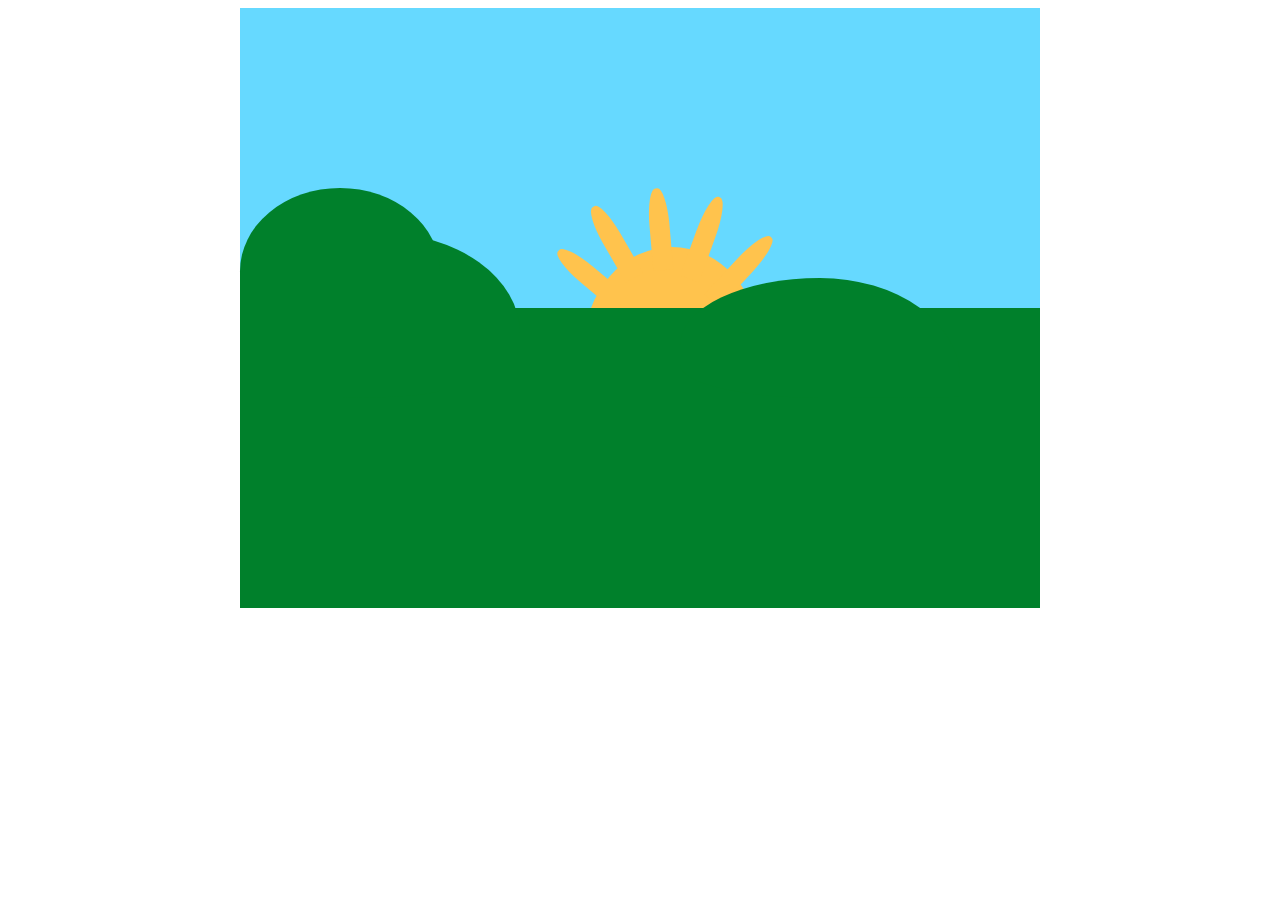
<file: 2D Sun-Horizon/index.html>
<!DOCTYPE html>
<html>
<head>
	<title></title>
	<link rel="stylesheet" type="text/css" href="main.css">
</head>
<body>
<div id="canvas">  
  <div id="sky">
    <div id="sunbox">
      
      <div id="sun">
        <div id="sunray1"></div>
        <div id="sunray2"></div>
        <div id="sunray3"></div>
        <div id="sunray4"></div>
        <div id="sunray5"></div>
      </div>
    </div>
  </div>
  <div id="ground">
    <div id="hill"></div>
    <div id="hill2"></div>
    <div id="hill3"></div>
  </div>
</div>
</body>
</html>
</file>
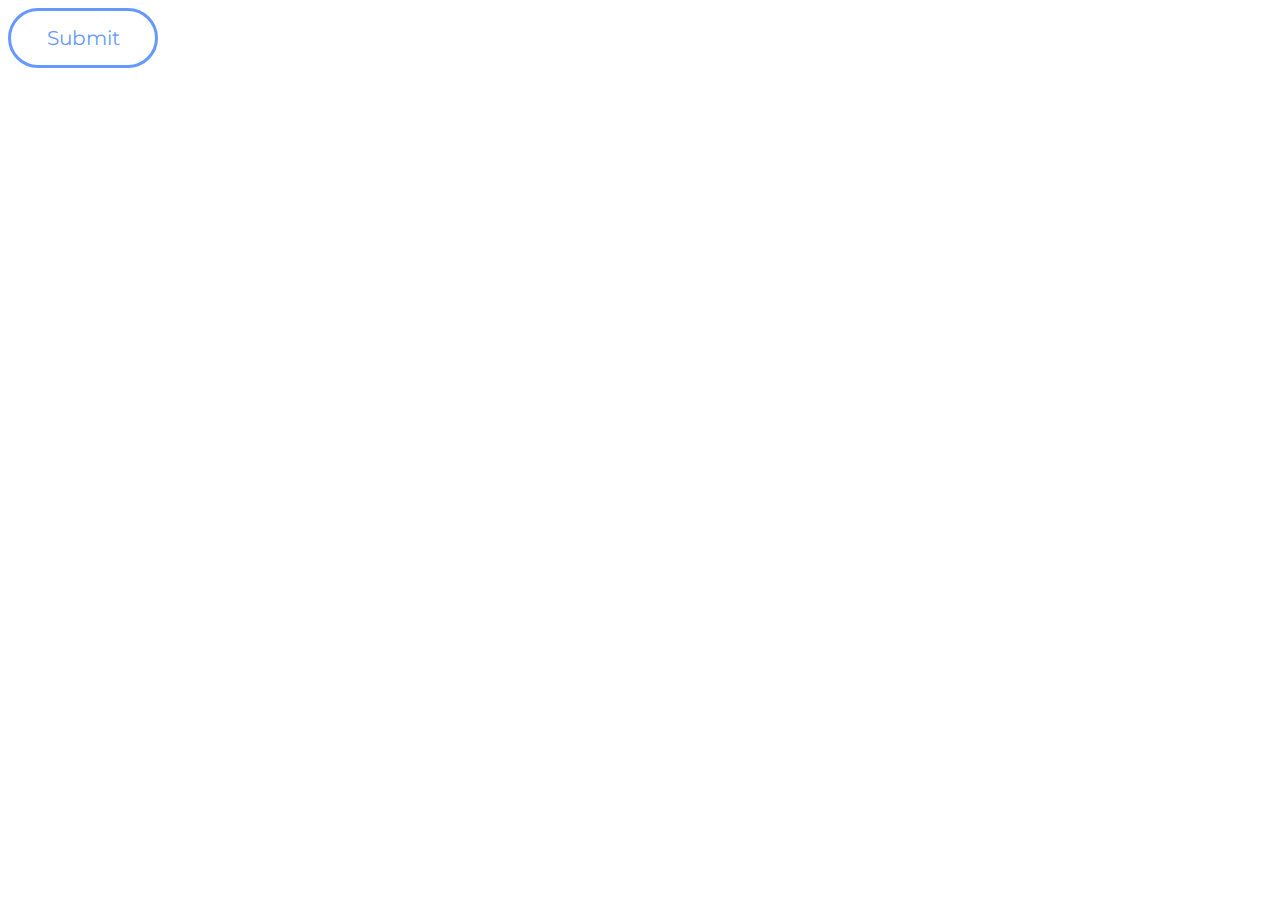
<file: Buttons/index.html>
<!DOCTYPE html>
<html>
<head>
	<title>Buttons</title>
	<link rel="stylesheet" type="text/css" href="main.css">
	<script type="text/javascript" src="main.js"></script>
</head>
<body>
	<section>
		<div class="button1">
			<button class="firstButtonDown" id="firstButton" onmousedown="button1MouseDown();" onmouseup="button1MouseUp();">Submit</button>
		</div>
	</section>
</body>
</html>
</file>
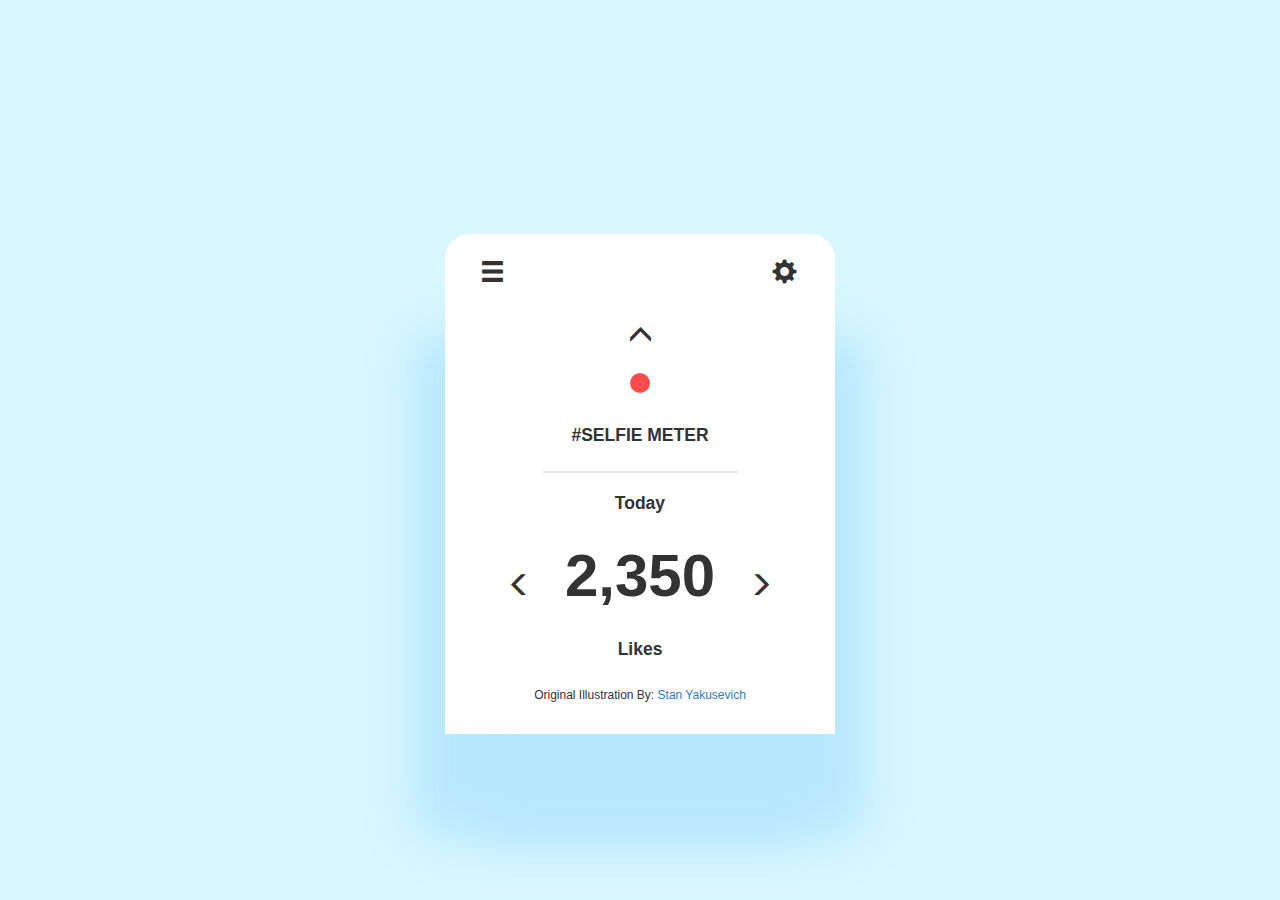
<file: Counter Mockup/index.html>
<!DOCTYPE html>
<html lang="en">
  <head>
    <meta charset="utf-8">
    <meta http-equiv="X-UA-Compatible" content="IE=edge">
    <meta name="viewport" content="width=device-width, initial-scale=1">
    <!-- The above 3 meta tags *must* come first in the head; any other head content must come *after* these tags -->
    <title>Bootstrap 101 Template</title>

    <!-- Bootstrap -->
    <link href="css/bootstrap.min.css" rel="stylesheet">
    <link rel="stylesheet" type="text/css" href="css/custom.css">

    <!-- HTML5 shim and Respond.js for IE8 support of HTML5 elements and media queries -->
    <!-- WARNING: Respond.js doesn't work if you view the page via file:// -->
    <!--[if lt IE 9]>
      <script src="https://oss.maxcdn.com/html5shiv/3.7.2/html5shiv.min.js"></script>
      <script src="https://oss.maxcdn.com/respond/1.4.2/respond.min.js"></script>
    <![endif]-->
  </head>
  <body>
  <div class="container">
  <div class="row">
    <div class="col-md-4 col-md-offset-4 col-sm-6 col-sm-offset-3" id="main">
      <div class="row">
        <div class="col-md-1 col-sm-1 col-xs-1" id="hamburger">
          <span class="glyphicon glyphicon-menu-hamburger"></span>
        </div>
        <div class="col-md-1 col-md-offset-8 col-sm-1 col-sm-offset-8 col-xs-1 col-xs-offset-9" id="cog">
          <span class="glyphicon glyphicon-cog"></span>
        </div>  
      </div>
      <div class="row">
        <div class="col-md-12" id="midscreen3">
        </div>
      </div>
      <div class="row">
        <div class="col-md-12" id="midscreen">
          <span class="glyphicon glyphicon-menu-up" id="up"></span>
        </div>
      </div>
      <div class="row">
        <div class="col-xs-12" id="midscreen">
          <div id="redBall"></div>
        </div>
      </div>
      <div class="row">
        <div class="col-xs-12" id="midscreen2">
          <div id="midText">#SELFIE METER</div>
        </div>
      </div>
      <div class="row">
        <div class="col-md-6 col-md-offset-3" id="middleLine"></div>
      </div>
        
      <div class="row">
        <div class="col-sm-4 col-sm-offset-4" id="dayText">Today</div>
      </div>
      
      <div class="row">
        
        <div class="col-sm-12 midNumber" id="number">
          <span class="glyphicon glyphicon-menu-left"></span>&nbsp&nbsp2,350&nbsp&nbsp<span class="glyphicon glyphicon-menu-right"></span>
        </div>
        
      </div>
      <div class="row">
        <div class="col-xs-12" id="dayText">Likes</div>
      </div>
      <div class="row">
        <div class="col-xs-12" id="credit"><h6>Original Illustration By: <a href="https://dribbble.com/shots/2473108--likecounter" target="_blank">Stan Yakusevich</a></div>
      </div>
    </div>
    </div>
  </div>


    <!-- jQuery (necessary for Bootstrap's JavaScript plugins) -->
    <script src="https://ajax.googleapis.com/ajax/libs/jquery/1.11.3/jquery.min.js"></script>
    <!-- Include all compiled plugins (below), or include individual files as needed -->
    <script src="js/bootstrap.min.js"></script>
  </body>
</html>
</file>
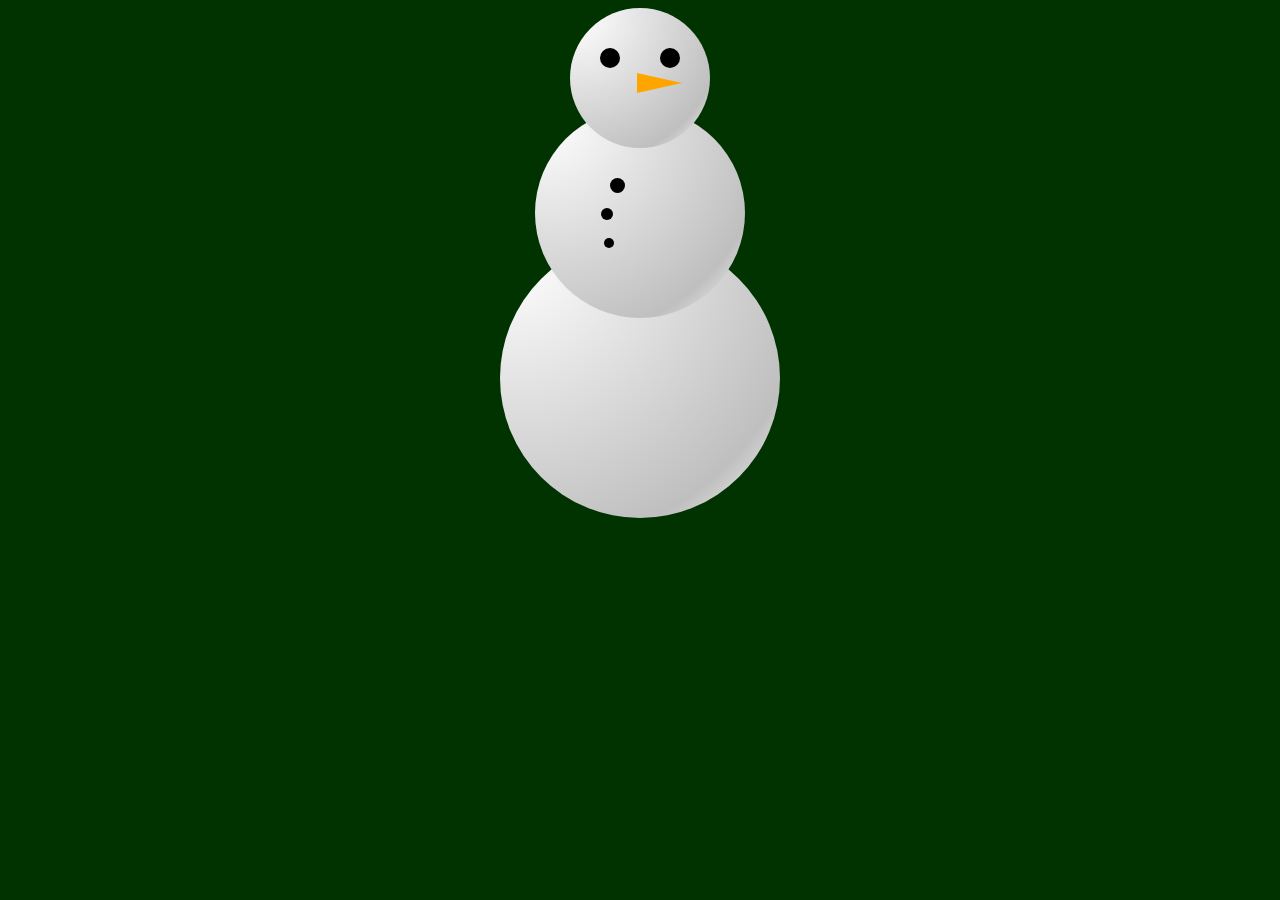
<file: CSS Snowman/index.html>
<!DOCTYPE html>
<head>
  <title>CSS Snowman</title>
  <link rel="stylesheet" type="text/css" href="main.css" />
</head>

<body>
  <div class="snowman">
    <div class="top">
      <div>
        <div class="left_eye"></div>
        <div class="right_eye"></div>
      </div>
      <div class="nose"></div>
    </div>
    <div class="middle">
      <div class="button1"></div>
      <div class="button2"></div>
      <div class="button3"></div>
    </div>
    <div class="bottom"></div>
  </div>
</body>

</html>
</file>
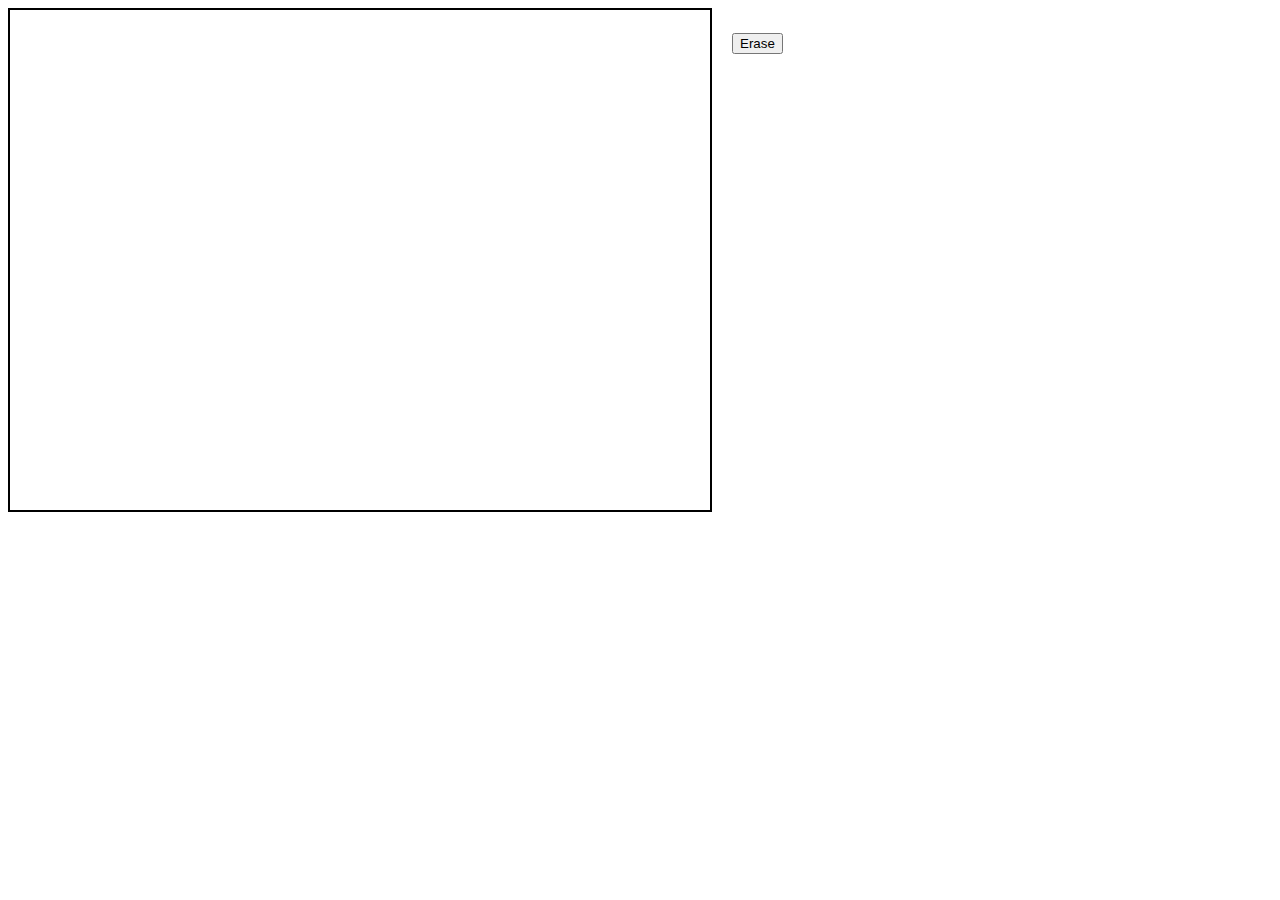
<file: Doodle Box/index.html>
<!DOCTYPE html>
<html>
<head>
<title>Doodler</title>
 <link rel="stylesheet" href="stylesheet.css" type="text/css">
  <script src="https://ajax.googleapis.com/ajax/libs/jquery/2.1.4/jquery.min.js"></script>
  <script src="script.js" type="text/javascript"></script>
</head>
<body>  
	<section>
  		<canvas  id="canvas" width="700" height="500">
  		</canvas>
	</section>
 <aside id="buttons">
  		<section >
  			
  			<button id="clear">Erase</button>
  		</section>
  	</aside>

</body>
</html>
</file>
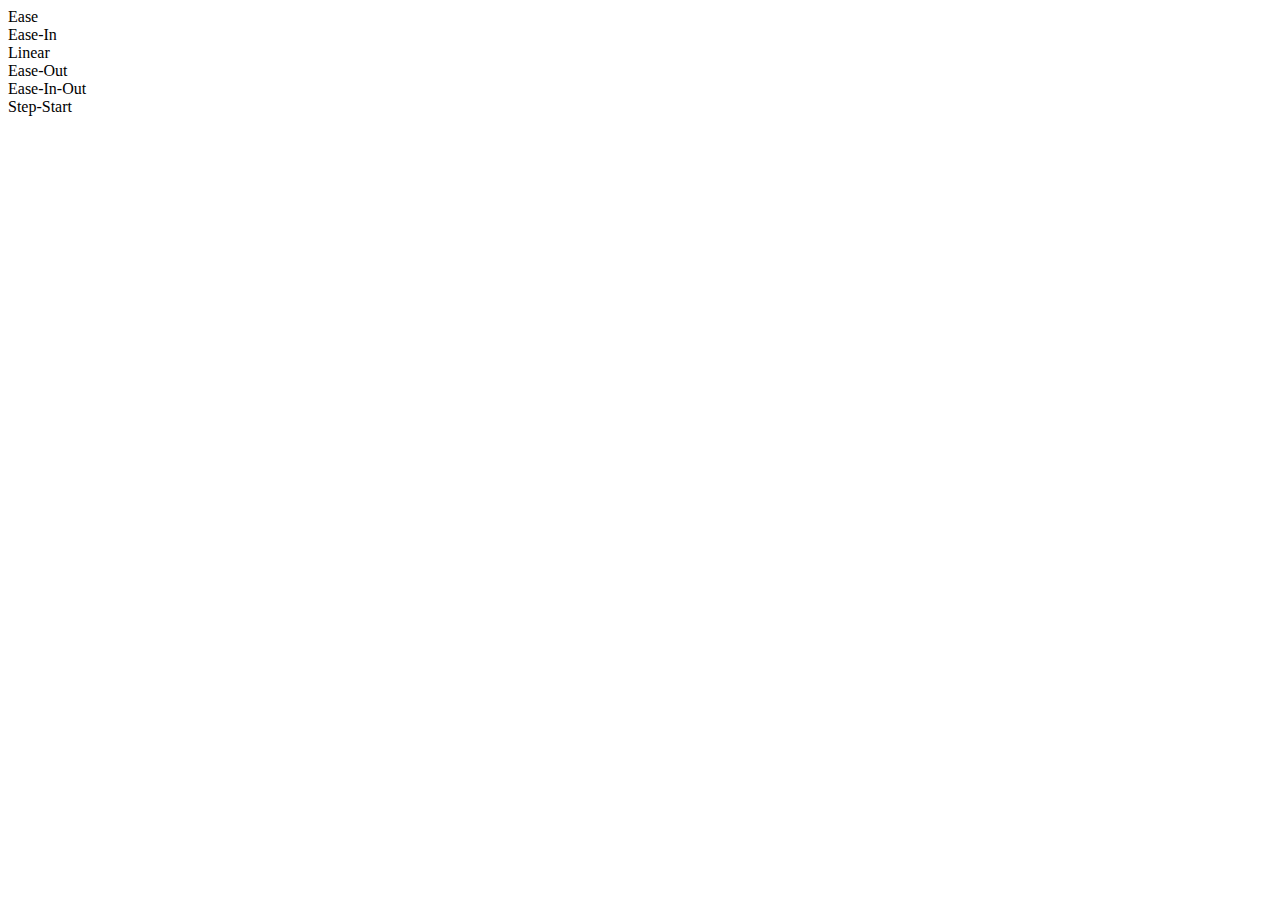
<file: Examples of Easing Functions in CSS/index.html>
<!DOCTYPE html>
<html>
<head>
	<title>Examples of Easing Functions in CSS</title>
</head>
<body>
<div class="main">
  
  <div class="circle" id="ease">Ease</div>
  <div class="circle" id="easeIn">Ease-In</div>
  <div class="circle" id="linear">Linear</div>
  <div class="circle" id="easeOut">Ease-Out</div>
  <div class="circle" id="easeInOut">Ease-In-Out</div>
  <div class="circle" id="stepStart">Step-Start</div>
 
</div>

</body>
</html>
</file>
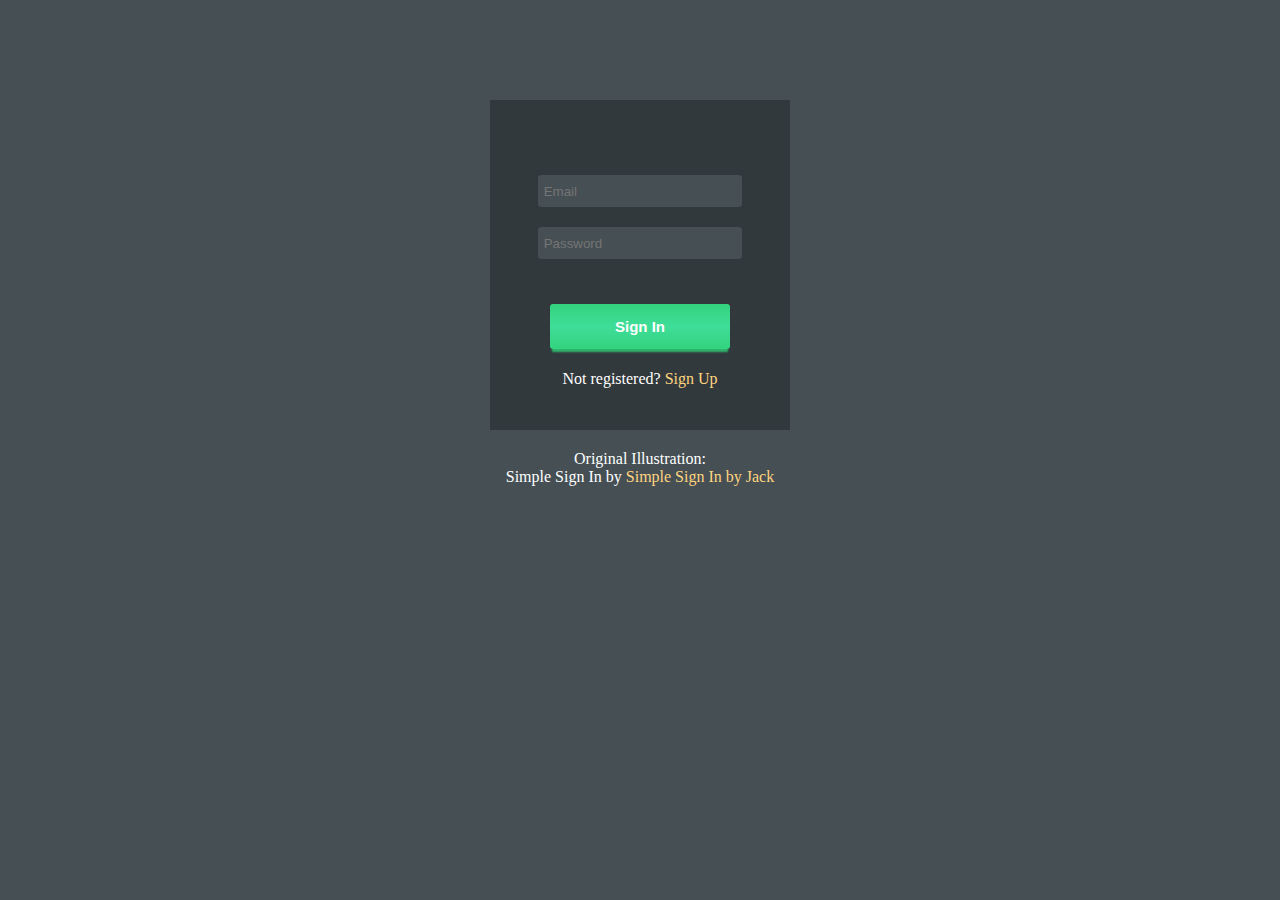
<file: Sign In/index.html>
<!DOCTYPE html>
<html>
<head>
	<title>Sign In</title>
	<link rel="stylesheet" type="text/css" href="custom.css">
	<script type="text/javascript" src="main.js"></script>
</head>
<body>
 	<section id="mainSign">
 		<div class="user_input" id="emailDiv">
 			<input id="email" type="email" name="email" placeholder=" Email">
 		</div>
 		<div class="user_input">
 			<input id="password" type="password" name="pass" placeholder=" Password">
 		</div>
 		<div id="submitButton">
 			<input type="submit" value="Sign In" id="submit" onmousedown="buttonClicked();" onmouseup="buttonReturn();">
 		</div>
 		<div id="notSignedIn">
 			<p>Not registered? <a href="#">Sign Up</a>
 		</div>
 	</section>
 	<section>
 		<div id="credit">Original Illustration: <br>Simple Sign In by <a href="https://dribbble.com/shots/2475344-Simple-Sign-In" target="_blank">Simple Sign In by Jack</a>
 		</div> 
 	</section>
</body>
</html>
</file>
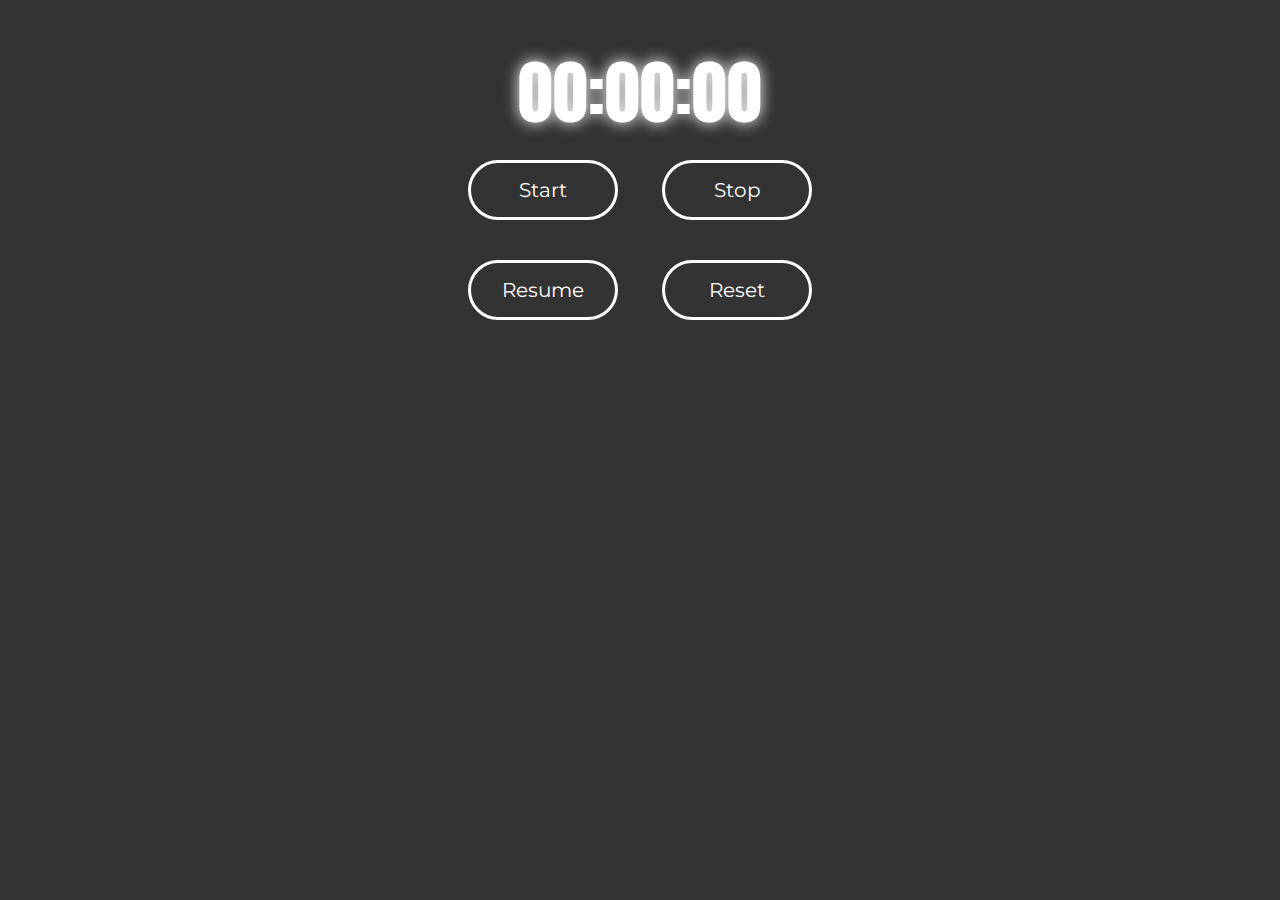
<file: StopWatch/index.html>
<!DOCTYPE html>
<html>
<head>
	<title>Stop Watch</title>
	<link rel="stylesheet" type="text/css" href="main.css">
	<script src="https://ajax.googleapis.com/ajax/libs/jquery/2.2.0/jquery.min.js"></script>
	<script type="text/javascript" src="js/timer.jquery.js"></script>
	<script type="text/javascript" src="js/main.js"></script>
</head>
<body>
<div class="watch">
	<div id="timer">
		00:00:00
	</div>
	<div class="controls">
		<div class="buttonholder">
			<button name="start" id="start" onclick="start();">Start</button>
			<button name="stop" id="stop" onclick="stop();">Stop</button>
			<button name="resume" id="resume" onclick="resume();">Resume</button>
			<button name="reset" id ="reset" onclick="reset();">Reset</button>
		</div>
	</div>
</div>
</body>
</html>
</file>
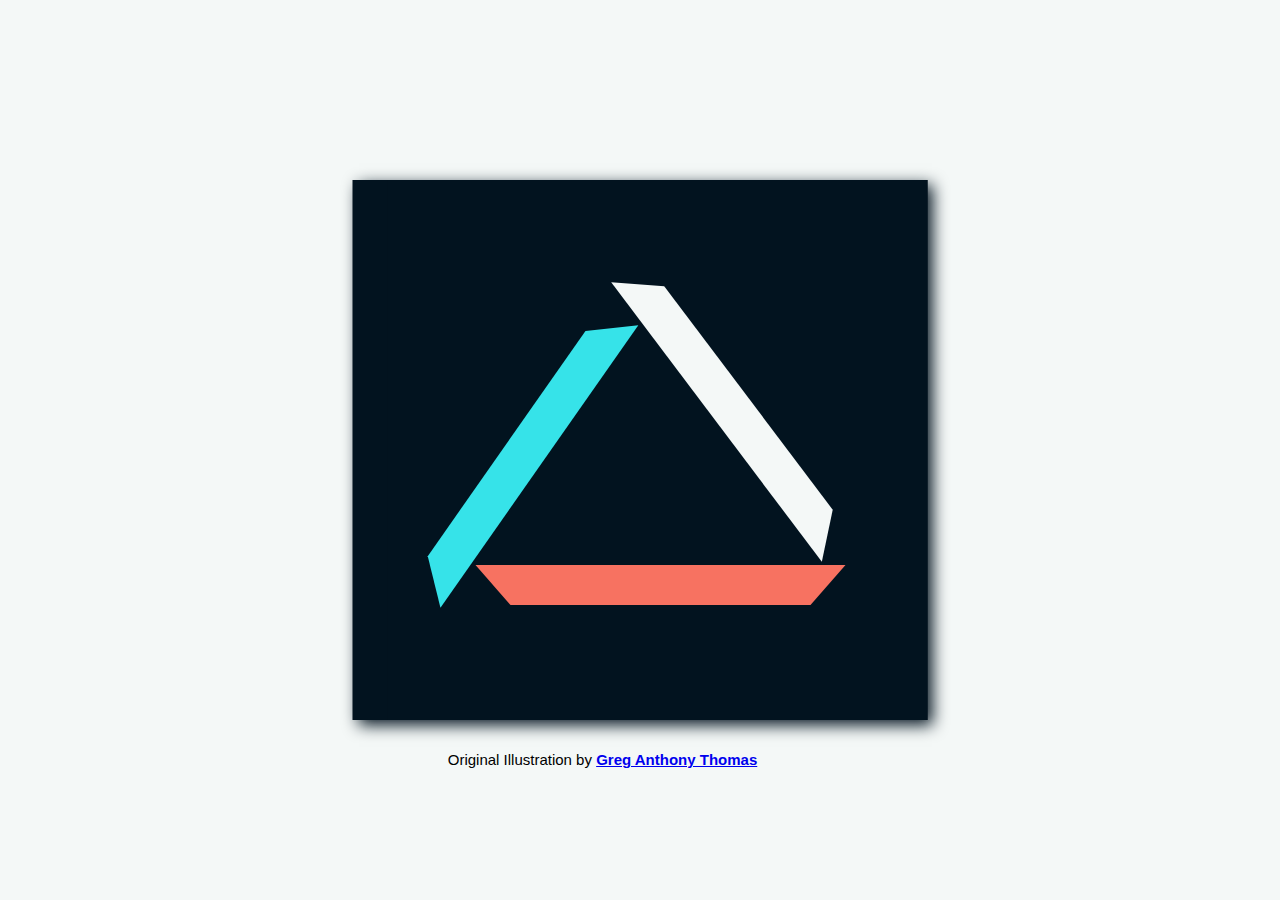
<file: Trapezoid/index.html>
<!DOCTYPE html>
<html>
<head>
	<title>Trapezoids</title>
	<link rel="stylesheet" type="text/css" href="main.css">
</head>
<body>
<!--inspired from Amicus https://dribbble.com/shots/2467333-Amicus by Greg Anthony Thomas-->
<div class="mainBox">
<div class="sheet">
	<div class="trapHolder">
		<div class="trapezoidOne"></div>
		<div class="trapezoidTwo"></div>
		<div class="trapezoidThree"></div>
	</div>
</div>
<div class="credit">
	<p> Original Illustration by <b><a href="https://dribbble.com/shots/2467333-Amicus">Greg Anthony Thomas</a></b>
</div>
</div>
</body>
</html>
</file>
<file: 2D Sun-Horizon/main.css>
#canvas{
  width: 800px;
  height: 600px;
  position: relative;
  margin-right:auto;
  margin-left: auto;
}

#sky{
  width: 100%;
  position: absolute;
  background-color: #66d9ff;
  height: 50%;
}

#sun{
  height: 100px;
  width: 22%;
  background: #ffc34d;
  position: absolute;
  border-radius: 50%/100px 100px 0 0;
  bottom: -13%;
  right: 35%; 
}

#ground{
  width: 100%;
  height: 50%;
  background-color: #00802b;
  position: absolute;
  top: 50%;
  z-index: 1;
}

#sunray1{
  width: 35%;
  -webkit-transform: rotate(60deg);
  -moz-transform: rotate(65deg);
  -ms-transform: rotate(65deg);
  -o-transform: rotate(65deg);
  transform: rotate(60deg);
  top: -15%;
  left: -6%;
  border-radius: 45% 0 0 45%;
}

#sunray2{
  width: 35%;
  -webkit-transform: rotate(40deg);
  -moz-transform: rotate(40deg);
  -ms-transform: rotate(40deg);
  -o-transform: rotate(40deg);
  transform: rotate(40deg);
  left: -20%;
  border-radius: 45% 0 0 45%;
}
  
#sunray3{
  width: 35%;
  -webkit-transform: rotate(85deg);
  -moz-transform: rotate(85deg);
  -ms-transform: rotate(85deg);
  -o-transform: rotate(85deg);
  transform: rotate(85deg);
  left: 20%;
  top: -68%;
  border-radius: 45% 0 0 45%;
}

#sunray4{
  width: 38%;
  -webkit-transform: rotate(110deg);
  -moz-transform: rotate(110deg);
  -ms-transform: rotate(110deg);
  -o-transform: rotate(110deg);
  transform: rotate(110deg);
  left: 44%;
  top: -79%;
  border-radius: 45% 0 0 45%;
}

#sunray5{
  width: 38%;
  -webkit-transform: rotate(133deg);
  -moz-transform: rotate(133deg);
  -ms-transform: rotate(133deg);
  -o-transform: rotate(133deg);
  transform: rotate(133deg);
  left: 65%;
  top: -68%;
  border-radius: 45% 0 0 45%;
}

#sunray1, #sunray2, #sunray3, #sunray4, #sunray5 {
  border: 10px solid #ffc34d;
  position: relative;
}

#hill{
  background-color: #00802b;
  width: 35%;
  height: 55%;
  position: relative;
  z-index: 2;
  top: -25%;
  left: %;
  border-radius: 50%/100px 100px 0 0;
}

#hill2{
  background-color: #00802b;
  width: 25%;
  height: 70%;
  position: relative;
  z-index: 2;
  top: -95%;
  border-radius: 60%/100px 100px 10px 0;
}

#hill3{
  background-color: #00802b;
  width: 35%;
  height: 40%;
  position: relative;
  z-index: 2;
  top: -135%;
  right: -55%;
  border-radius: 300%/400px 600px 10px 200px;
}
</file>
<file: Buttons/main.css>
@import url(https://fonts.googleapis.com/css?family=Montserrat:700,400);



#firstButton{
	height: 60px;
	width: 150px;
	background-color: #FFFFFF;
	border-radius: 30px;
	border: 3px solid #6699ff;
	color: #6699ff;
	font-family: "Montserrat", sans-serif;
	font-size: 20px;
	outline: none;
}

#firstButton:hover{
	box-shadow: 0px 0px 8px #6699ff;
}
</file>
<file: Counter Mockup/css/custom.css>
body{
  background-color: #D8F7FF;
}

#main{
  background-color: #FFFFFF;
  height: 500px;
  margin-top: 20%;
  box-shadow: 30px 100px 50px #B6E7FE, -30px 100px 50px #B6E7FE;
  border-radius: 25px 25px 0 0;
}

.glyphicon{
  font-size: 25px;
}

#hamburger{
  margin-top: 25px;
  margin-left: 20px;
}

#cog{
  margin-top: 25px;
}

#midscreen{
  text-align: center;
  height: 50px;
}

#midscreen2{
  text-align: center;
  height: 20px;
}

#midscreen3{
  text-align: center;
  height: 35px;
}

#redBall{
  height: 20px;
  width: 20px;
  background-color: #ff4d4d;
  margin-right: auto;
  margin-left: auto;
  border-radius: 50%;
}

#midText, #dayText{
  text-align: center;
  font-weight: bold;
  font-size: 1.25em;
}

#middleLine{
  border-bottom: 2px solid #e6e6e6;
  height: 30px;
}

#dayText{
  line-height: 60px;
  text-align: center;
}


#number{
  text-align: center;
  font-weight: bold;
  font-size: 60px;
}


#credit{
text-align: center;
}
</file>
<file: CSS Snowman/main.css>
body{
  background-color: #003300;
  
  
}

.snowman{
  position: relative;
  margin-left: auto;
  margin-right: auto;
  width: 280px;
}

.top{
  z-index: 0;
  background-color: white;
  height: 140px;
  width: 140px;
  border-radius: 50%;  
  position: absolute;
  left: 70px;
  margin-right: auto;
  margin-left: auto;
  background: radial-gradient(circle at 5% 5%, white, #bfbfbf 80%, white 100%);
}

.middle{
  z-index: -1;
  background-color: white;
  height: 210px;
  width: 210px;
  border-radius: 50%;
  position: absolute;
  top: 100px;
  left: 35px;
  background: radial-gradient(circle at 5% 5%, white, #bfbfbf 80%, white 100%);
}

.bottom{
  z-index: -2;
  background-color: #595959;
  height: 280px;
  width: 280px;
  border-radius: 50%;
  position: absolute;
  top: 230px;
  background: radial-gradient(circle at 5% 5%, white, #bfbfbf 80%, white 100%);
}


.right_eye{
  background: black;
  height: 20px;
  width: 20px;
  border-radius: 50%;
  position: absolute;
  top: 40px;
  left: 30px;
}

.left_eye{
  background: black;
  height: 20px;
  width: 20px;
  border-radius: 50%;
  position: absolute;
  top: 40px;
  left: 90px;
}

.nose{
  width: 0;
  height: 0;
  border-top: 10px solid transparent;
  border-left: 45px solid orange;
  border-bottom: 10px solid transparent;
  position: absolute;
  top: 65px;
  left: 67px;  
}

.button1{
  background: black;
  height: 15px;
  width: 15px;
  border-radius: 50%;
  position: absolute;
  top: 70px;
  left: 75px;
}

.button2{
  background: black;
  height: 12px;
  width: 12px;
  border-radius: 50%;
  position: absolute;
  top: 100px;
  left: 66px;
}

.button3{
  background: black;
  height: 10px;
  width: 10px;
  border-radius: 50%;
  position: absolute;
  top: 130px;
  left: 69px;
}
</file>
<file: Doodle Box/stylesheet.css>
aside{
	width:75px;
}

#canvas{
  border: 2px solid black;
  float: left;
}

#buttons {
  position: relative;
  float: left;
	margin-top: 25px;
  margin-left: 20px;
}
</file>
<file: Sign In/custom.css>
body{
	background-color: #454f54;
}

#mainSign{
	background-color: #32393D;
	height: 330px;
	width: 300px;
	margin-right: auto;
	margin-left: auto;
	margin-top: 100px;

}

.user_input, #submitButton{
	position: relative;
	width: 250px;
	margin-right: auto;
	margin-left: auto;
	text-align: center;
	margin-top: 20px;
}

#emailDiv{
	padding-top: 75px;
}

#email, #password{
	background-color: #454f54;
	height: 30px;
	width: 200px;
	border: none;
	border-radius: 3px;
}

#email:hover, #password:hover{
	background-color: #5c6970;
}

#submit{
	background: -webkit-linear-gradient(top, #33D27E, #3EDE99, #33D27E);
	background: -moz-linear-gradient(top, #33D27E, #3EDE99, #33D27E);
	background: -ms-linear-gradient(top, #33D27E, #3EDE99, #33D27E);
	background: -o-linear-gradient(top, #33D27E, #3EDE99, #33D27E);
	height: 45px;
	width: 180px;
	border: none;
	border-radius: 3px;
	color: white;
	margin-top: 25px;
	box-shadow: 0 5px 2px -2px #2EB56C;
	outline: none;
	font-weight: bold;
	font-size: 15px;
}

#notSignedIn{
	text-align: center;
	color: white;
	padding-top: 5px;
}

#notSignedIn a, #credit a{
	text-decoration: none;
	color: #ffd480;
}

#credit{
	
	width: 50%;
	color: white;
	height: 20px;
	margin: 20px auto 20px auto;
	text-align: center;
	padding-bottom: 20px;
}
</file>
<file: StopWatch/main.css>
@import url(https://fonts.googleapis.com/css?family=Anton);
@import url(https://fonts.googleapis.com/css?family=Montserrat:700,400);

body{
	background-color: #333333;
}

.watch{
	display: block;
	position: relative;
	margin-top: 40px;
	margin-left: auto;
	margin-right: auto;
	width: 400px;
	height: 300px;

}

#timer{
	text-align: center;
	height: 100px;
	width: 400px;
	position: relative;
	font-family: "Anton", sans-serif;
	font-size: 70px;
	color: #FFF;
	text-shadow: 0 0 15px #FFF;
}

.controls{
	height: 200px;
	width: 400px;
	position: absolute;
}

.buttonholder{
	width: 400px;
	position: absolute;
	top: 50%;
	left: 52%;
	-webkit-transform: translate(-50%, -50%);
	-moz-transform: translate(-50%, -50%);
	-ms-transform: translate(-50%, -50%);
	-o-transform: translate(-50%, -50%);
	transform: translate(-50%, -50%);
}

button{
	height: 60px;
	width: 150px;
	margin: 20px;
	border-radius: 30px;
	border: 3px solid #FFF;
	position: relative;
	display: inline-block;
	font-family: "Montserrat", sans-serif;
	font-size: 20px;
	color: #FFF;
	background-color: #333;
	outline: none;
}

button:hover{
	box-shadow: 0px 0px 15px #FFFFFF;
}
</file>
<file: Trapezoid/main.css>
body{
	background-color: #F4F8F7;
	
}

.mainBox{
	position: absolute;
	top: 50%;
	left: 50%;
	-webkit-transform: translate(-50%, -50%);
	-moz-transform: translate(-50%, -50%);
	-ms-transform: translate(-50%, -50%);
	-o-transform: translate(-50%, -50%);
	transform: translate(-50%, -50%);

}

.sheet{
	position: relative;
	background-color: #02131F;
	box-shadow: 5px 5px 15px #02131F;
}

.trapHolder{
	width: 500px;
	height: 500px;
	padding: 20px;
	margin-left: 35px;
	position: relative;
	background-color: #02131F;
}

.trapezoidOne{
	border-bottom: 40px solid #F4F8F7;
	border-left: 35px solid transparent;
	border-right: 35px solid transparent;
	width: 280px;
	height: 0;
	position: absolute;
	top: 210px;
	left: 170px;
	transform: rotate(53deg);
    -webkit-transform: rotate(53deg);
    -moz-transform: rotate(53deg);
    -ms-transform: rotate(53deg);
    -o-transform: rotate(53deg);
}

.trapezoidTwo{
	border-bottom: 40px solid #36E3E9;
	border-left: 35px solid transparent;
	border-right: 35px solid transparent;
	width: 275px;
	height: 0;
	position: absolute;
	top: 255px;
	left: -37px;
	transform: rotate(-55deg);
	-webkit-transform: rotate(-55deg);
	-moz-transform: rotate(-55deg);
	-ms-transform: rotate(-55deg);
	-o-transform: rotate(-55deg);

}

.trapezoidThree{
	border-top: 40px solid #F77261;
	border-left: 35px solid transparent;
	border-right: 35px solid transparent;
	width: 300px;
	height: 0;
	position: absolute;
	top: 385px;
	left: 88px;
}


.credit{
	font-family: sans-serif;
	font-size: 15px;
	position: absolute;
	text-align: center;
	width: 500px;
	height: 50px;
	line-height: 50px;
}
</file>
